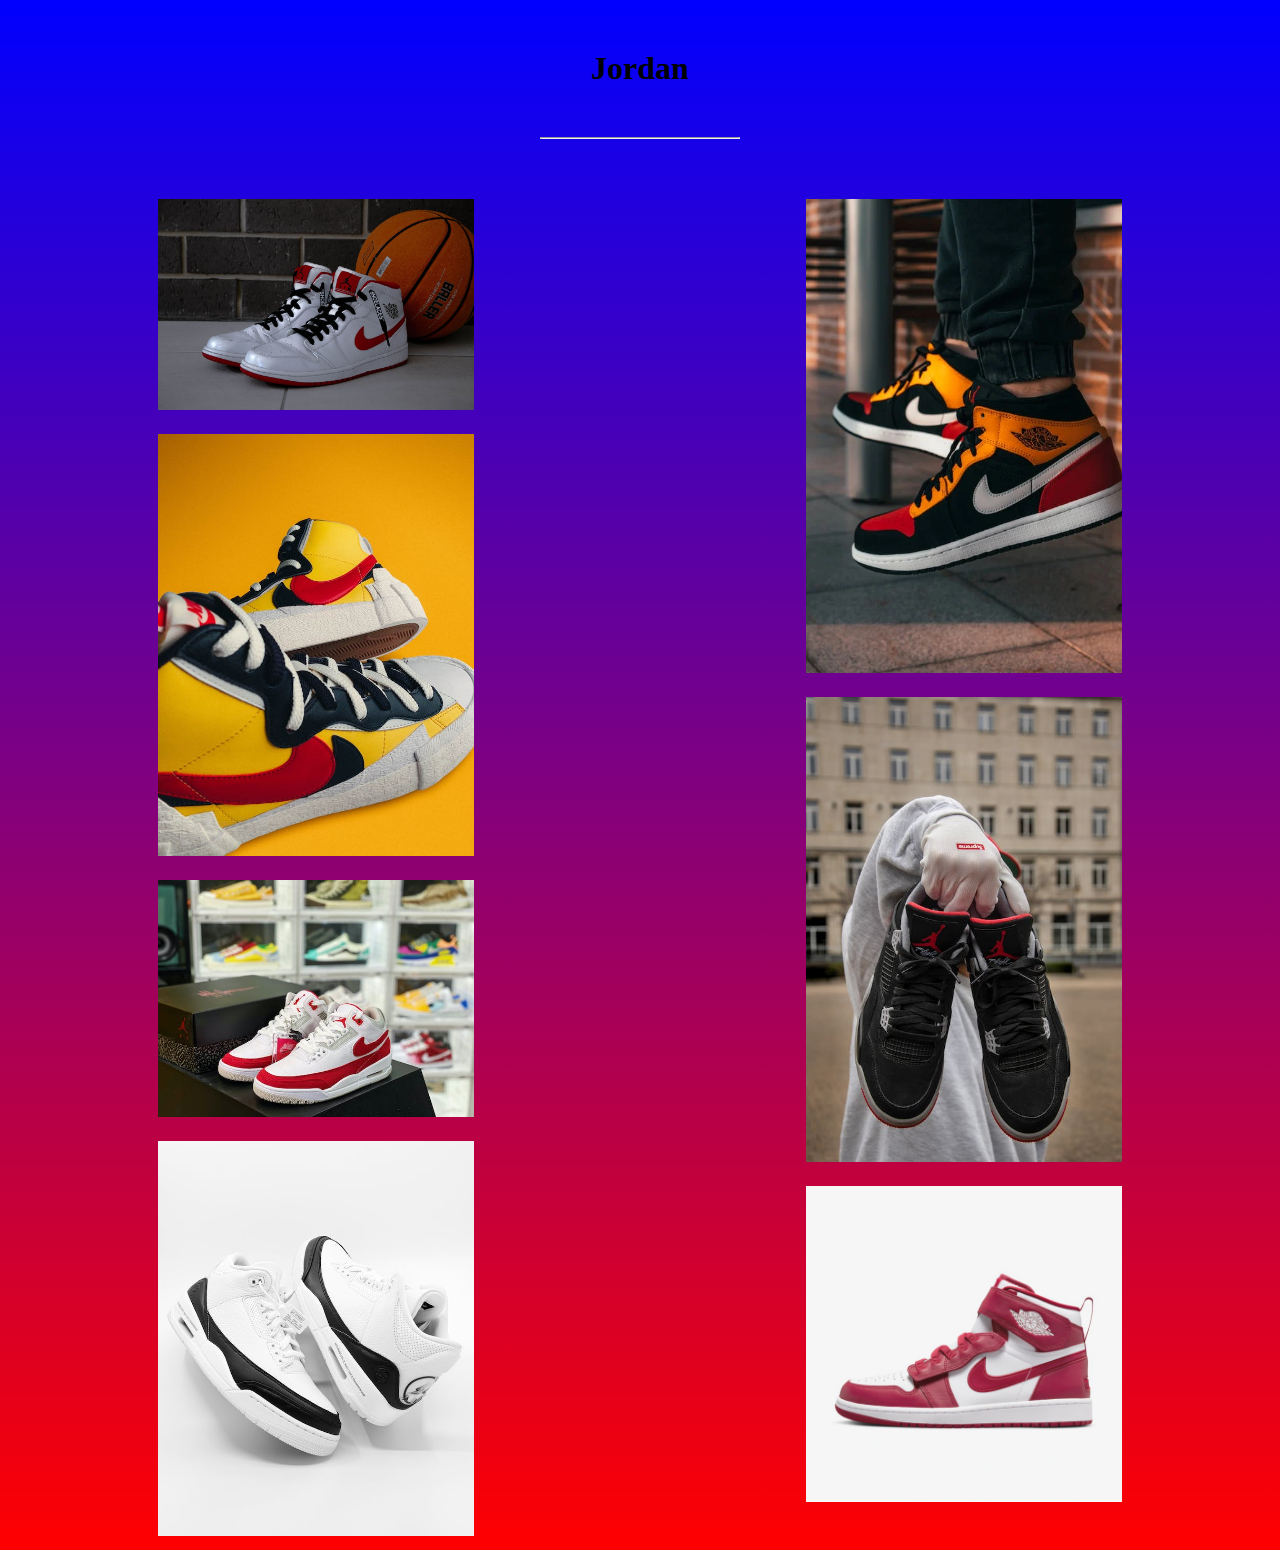
<file: Projeto  Jordan/index.html>
<!DOCTYPE html>
<html lang="en">
<head>
    <meta charset="UTF-8">
    <meta http-equiv="X-UA-Compatible" content="IE=edge">
    <meta name="viewport" content="width=device-width, initial-scale=1.0">
    <link rel="stylesheet" href="styles/style.css">
    <title>Jordan</title>
</head>
<body>
   <header id="cabecalho">
       <h1>Jordan</h1>
   </header>
   <hr style="width: 200px;margin: 50px auto;">
   <main id="container">
       <div class="item">
           <img src="images/pexels-photo-2385477.jpeg" alt="">
       </div>
       <div class="item">
            <img src="images/pexels-photo-2529157.jpeg" alt="">
        </div>
        <div class="item">
            <img src="images/pexels-photo-5584997.jpeg" alt="">
        </div>
        <div class="item">
            <img src="images/pexels-photo-6050919.jpeg" alt="">
        </div>
        <div class="item">
            <img src="images/pexels-photo-6664300.webp" alt="">
        </div>
        <div class="item">
            <img src="images/pexels-photo-8310728.jpeg" alt="">
        </div>
        <div class="item">
            <img src="images/016737P1.webp" alt="">
        </div>
   </main>
</body>
</html>
</file>
<file: Projeto  Jordan/styles/style.css>
*{
    margin: 0;
    padding: 0;
    box-sizing: border-box;
}
body{
    background: linear-gradient(to bottom, blue, red);
}
#cabecalho{
    text-align: center;
    margin: 50px;
}
#container{
    column-count: 2;
    text-align: center;
}
#container > div > img{
    width: 50%;
    margin: 10px;
}
</file>
